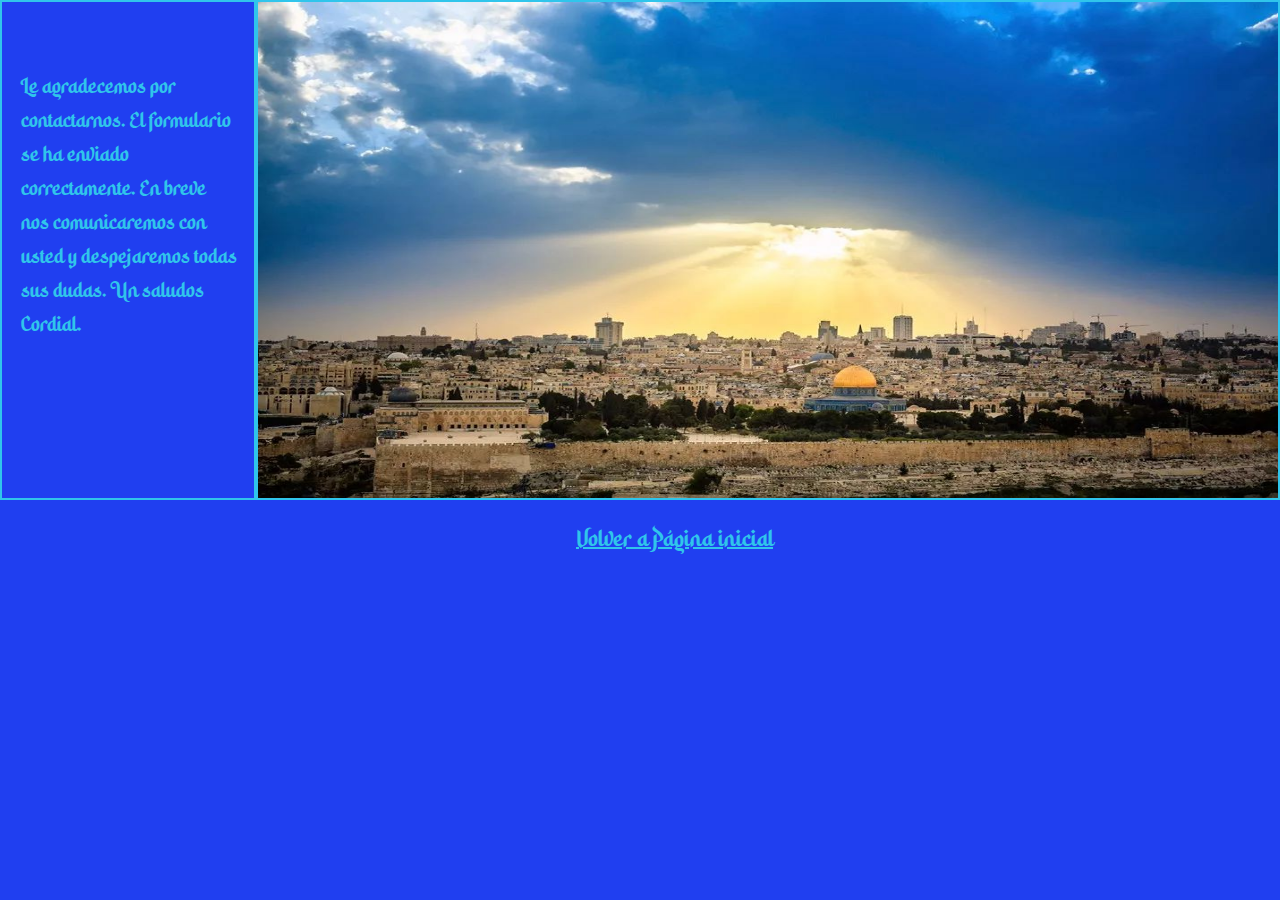
<file: P_Confirmacion.html>
<!DOCTYPE html>
<html lang="en">

<head>
    <meta charset="UTF-8">
    <meta name="viewport" content="width=device-width, initial-scale=1.0">
    <title>Confirmación</title>
    <link rel="stylesheet" href="estilo.css">
    <link rel="icon" href="imagenes/Israel bandera.png">
</head>

<body class="back_conf" >
    <div class="confirmacion">
        <div class="c_uno">
             <h2 class="conf_p">Le agradecemos por contactarnos. El formulario se ha enviado correctamente. En breve nos
                comunicaremos con usted
                y despejaremos todas sus dudas. Un saludos Cordial.</h2>
            
        </div>

        <div class="c_dos">
           
                <img class="i_conf" src="imagenes/confirmacion.jpeg" alt="">
        </div>


    </div>

    <a class="P_inicial" href="index.html">Volver a Página inicial</a>

</body>

</html>
</file>
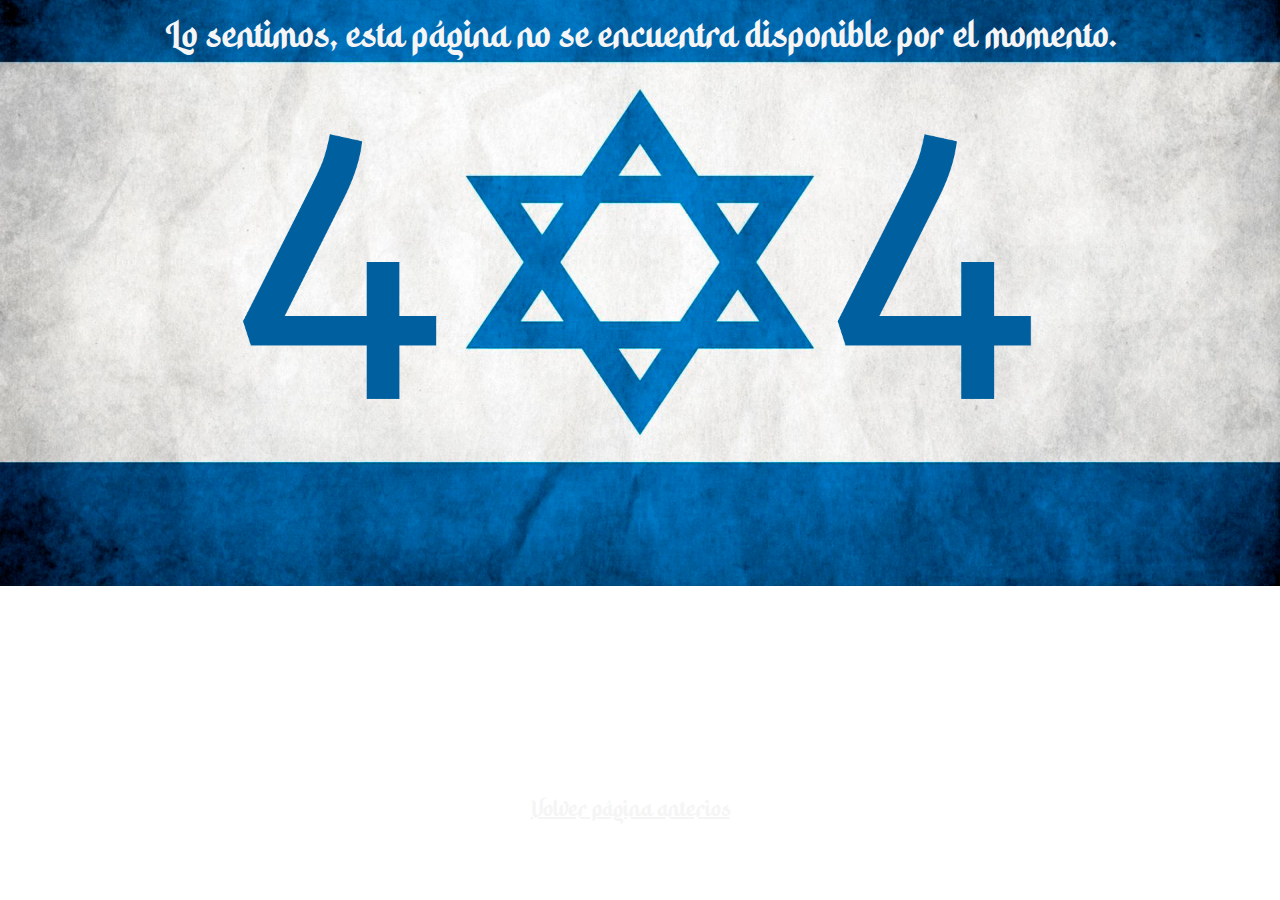
<file: P_Error.html>
<!DOCTYPE html>
<html lang="en">
<head class="cuerpo_error" >
    <meta charset="UTF-8">
    <meta name="viewport" content="width=device-width, initial-scale=1.0">
    <title>Israel_Error</title>
    <link rel="stylesheet" href="estilo.css">
    <link rel="icon" href="imagenes/Israel bandera.png">
</head>
<body class="p_error" >
    <h5 class="t_error">
        Lo sentimos, esta página no se encuentra disponible por el momento.
    </h5>
    
    <div class="imagen_error">

        <img class="i_error" src="imagenes/errorrrrr.png" alt="">
    </div>
    <a class="error_inicio" href="index.html">Volver página anterios</a>
</body>
</html>
</file>
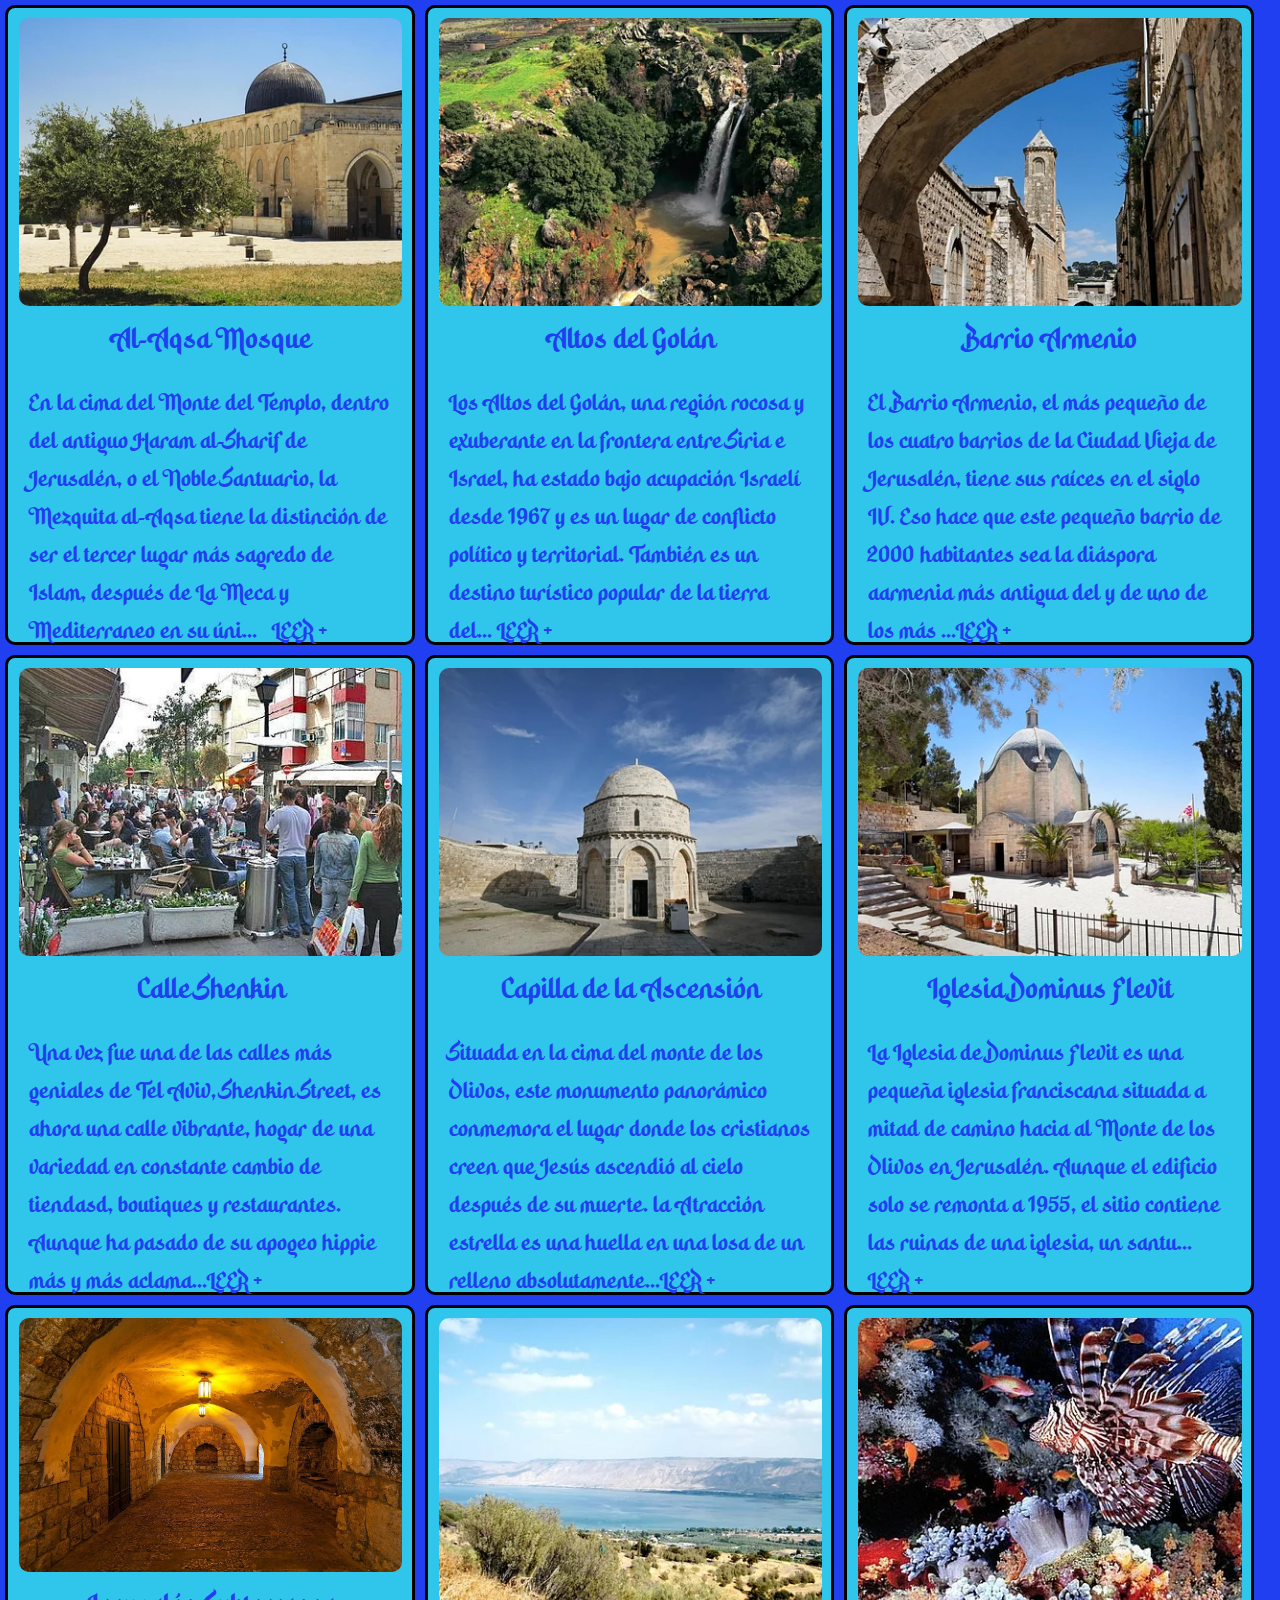
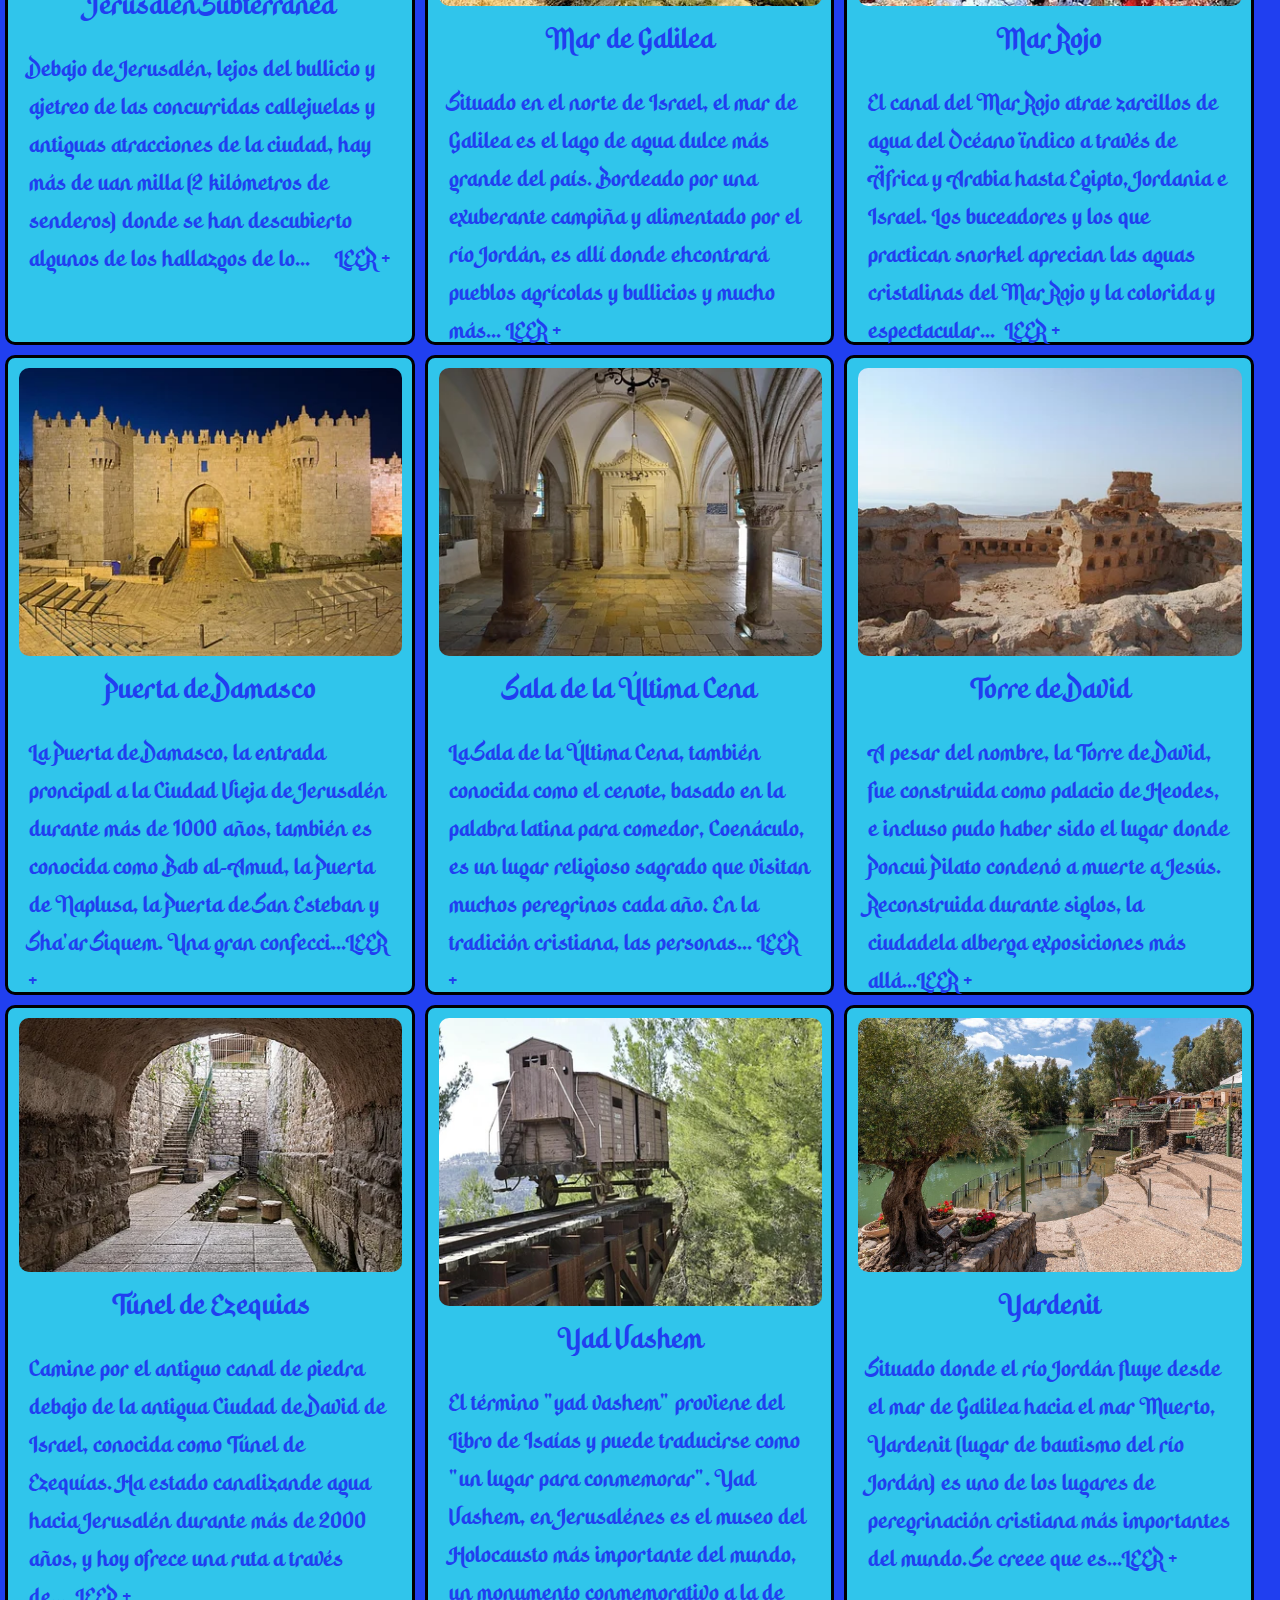
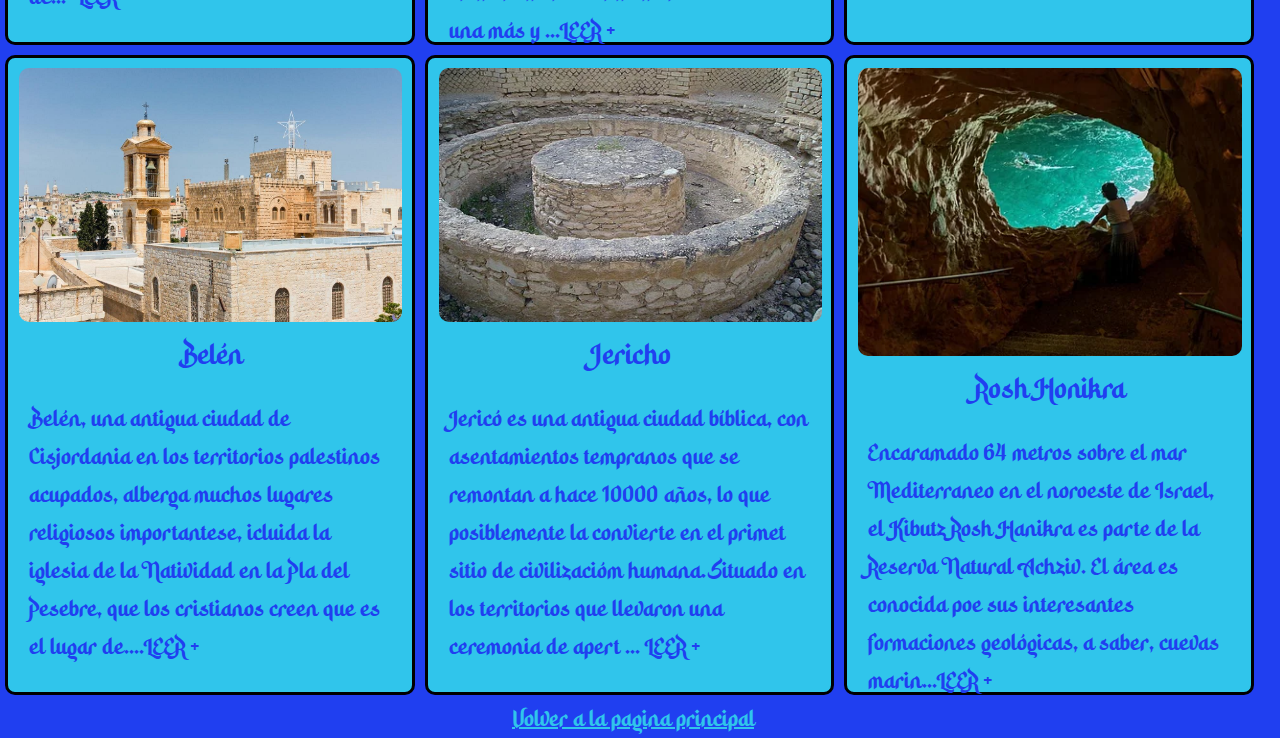
<file: segundoIndex.html>
<!DOCTYPE html>
<html lang="en">

<head>
    <meta charset="UTF-8">
    <meta name="viewport" content="width=device-width, initial-scale=1.0">
    <title>Israel+</title>
    <link rel="stylesheet" href="estilo.css">
    <link rel="icon" href="imagenes/Israel bandera.png">

</head>

<body>
    <article class="contenedor2">
        <div class="trece">
            <img class="i13" src="imagenes/Al-Aqsa Mosque.webp" alt="">
            <h3>Al-Aqsa Mosque</h3>
            <p class="p13">En la cima del Monte del Templo, dentro del antiguo Haram al-Sharif de Jerusalén, o el Noble
                Santuario,
                la Mezquita al-Aqsa tiene la distinción de ser el tercer lugar más sagredo de Islam, después de La Meca
                y Mediterraneo en su úni... &nbsp;&nbsp;LEER +</p>
        </div>
        <div class="catorce">
            <img class="i14" src="imagenes/Altos del Golán.webp" alt="">
            <h3>Altos del Golán</h3>
            <p class="p14">Los Altos del Golán, una región rocosa y exuberante en la frontera entre Siria e Israel, ha
                estado bajo
                acupación Israelí desde 1967 y es un lugar de conflicto político y territorial. También es un destino
                turístico popular de la tierra del...  LEER +</p>
        </div>
        <div class="quince">
            <img class="i15" src="imagenes/Barrio Armenio.webp" alt="">
            <h3>Barrio Armenio</h3>
            <p class="p15">El Barrio Armenio, el más pequeño de los cuatro barrios de la Ciudad Vieja de Jerusalén,
                tiene sus raíces
                en el siglo IV. Eso hace que este pequeño barrio de 2000 habitantes sea la diáspora aarmenia más antigua
                del y de uno de los más ...LEER +</p>
        </div>
        <div class="dieciseis">
            <img class="i16" src="imagenes/Calle Shenkin.webp" alt="">
            <h3>Calle Shenkin</h3>
            <p class="p16">Una vez fue una de las calles más geniales de Tel Aviv, Shenkin Street, es ahora una calle
                vibrante,
                hogar de una variedad en constante cambio de tiendasd, boutiques y restaurantes. Aunque ha pasado de su
                apogeo hippie más y más aclama...LEER +</p>
        </div>
        <div class="diecisiete">
            <img class="i17" src="imagenes/Capilla de la Ascensión.webp" alt="">
            <h3>Capilla de la Ascensión</h3>
            <p class="p17">Situada en la cima del monte de los Olivos, este monumento panorámico conmemora el lugar
                donde los
                cristianos creen que Jesús ascendió al cielo después de su muerte. la Atracción estrella es una huella
                en una losa de un relleno absolutamente...LEER +</p>
        </div>
        <div class="dieciocho">
            <img class="i18" src="imagenes/Iglesia Dominus Flevit.webp" alt="">
            <h3>Iglesia Dominus Flevit</h3>
            <p class="p18">La Iglesia de Dominus Flevit es una pequeña iglesia franciscana situada a mitad de camino
                hacia al Monte
                de los Olivos en Jerusalén. Aunque el edificio solo se remonta a 1955, el sitio contiene las ruinas de
                una iglesia, un santu...  LEER +</p>
        </div>
        <div class="diecinueve">
            <img class="i19" src="imagenes/Jerusalén subterranea.jpg" alt="">
            <h3>Jerusalén Subterranea</h3>
            <p class="p19">Debajo de Jerusalén, lejos del bullicio y ajetreo de las concurridas callejuelas y antiguas
                atracciones
                de la ciudad, hay más de uan milla (2 kilómetros de senderos) donde se han descubierto algunos de los
                hallazgos de lo...&nbsp;&nbsp;&nbsp;&nbsp;&nbsp;LEER +</p>
        </div>
        <div class="veinte">
            <img class="i20" src="imagenes/Mar de Galilea.webp" alt="">
            <h3>Mar de Galilea</h3>
            <p class="p20">Situado en el norte de Israel, el mar de Galilea es el lago de agua dulce más grande del
                país. Bordeado
                por una exuberante campiña y alimentado por el río Jordán, es allí donde ehcontrará pueblos agrícolas y
                bullicios y mucho más... LEER +</p>
        </div>
        <div class="veintiuno">
            <img class="i21" src="imagenes/Mar Rojo.webp" alt="">
            <h3>Mar Rojo</h3>
            <p class="p21">El canal del Mar Rojo atrae zarcillos de agua del Océano ïndico a través de Äfrica y Arabia
                hasta Egipto,
                Jordania e Israel. Los buceadores y los que practican snorkel aprecian las aguas cristalinas del Mar
                Rojo y la colorida y espectacular... &nbsp;LEER +</p>
        </div>
        <div class="veintidos">
            <img class="i22" src="imagenes/Puerta de Damasco.webp" alt="">
            <h3>Puerta de Damasco</h3>
            <p class="p22">La Puerta de Damasco, la entrada proncipal a la Ciudad Vieja de Jerusalén durante más de 1000
                años,
                también es conocida como Bab al-Amud, la Puerta de Naplusa, la Puerta de San Esteban y Sha'ar Siquem.
                Una gran confecci...LEER +</p>
        </div>
        <div class="veintitres">
            <img class="i23" src="imagenes/sala de la ultima cena.webp" alt="">
            <h3>Sala de la Última Cena</h3>
            <p class="p23">La Sala de la Última Cena, también conocida como el cenote, basado en la palabra latina para
                comedor,
                Coenáculo, es un lugar religioso sagrado que visitan muchos peregrinos cada año. En la tradición
                cristiana, las personas... LEER + </p>
        </div>
        <div class="veinticuatro">
            <img class="i24" src="imagenes/Torre de David.webp" alt="">
            <h3>Torre de David</h3>
            <p class="p24">A pesar del nombre, la Torre de David, fue construida como palacio de Heodes, e incluso pudo
                haber sido
                el lugar donde Poncui Pilato condenó a muerte a Jesús. Reconstruida durante siglos, la ciudadela alberga
                exposiciones más allá...LEER +</p>
        </div>
        <div class="veinticinco">
            <img class="i25" src="imagenes/Túnel de Ezequias.webp" alt="">
            <h3>Túnel de Ezequias</h3>
            <p class="p25">Camine por el antiguo canal de piedra debajo de la antigua Ciudad de David de Israel,
                conocida como Túnel
                de Ezequías. Ha estado canalizande agua hacia Jerusalén durante más de 2000 años, y hoy ofrece una ruta
                a través de...&nbsp;&nbsp;LEER +</p>
        </div>
        <div class="veintiseis">
            <img class="i26" src="imagenes/Yad Vashem.webp" alt="">
            <h3>Yad Vashem</h3>
            <p class="p26">El término "yad vashem" proviene del Libro de Isaías y puede traducirse como "un lugar para
                conmemorar".
                Yad Vashem, en Jerusalénes es el museo del Holocausto más importante del mundo, un monumento
                conmemorativo a la de una más y ...LEER + </p>
        </div>
        <div class="veintisiete">
            <img class="i27" src="imagenes/Yardenit.jpg" alt="">
            <h3>Yardenit</h3>
            <p class="p27">Situado donde el río Jordán fluye desde el mar de Galilea hacia el mar Muerto, Yardenit
                (lugar de
                bautismo del río Jordán) es uno de los lugares de peregrinación cristiana más importantes del mundo. Se
                creee que es...LEER +</p>
        </div>
        <div class="veintiocho" >
            <img class="i28" src="imagenes/Belén.jpg" alt="">
            <h3>Belén</h3>
            <p class="p28">Belén, una antigua ciudad de Cisjordania en los territorios palestinos acupados, alberga muchos lugares religiosos importantese, icluida la iglesia de la Natividad en la Pla del Pesebre, que los cristianos creen que es el lugar de....LEER +</p>
        </div>
        <div class="veintinueve" >
            <img class="i29" src="imagenes/Jericho.webp" alt="">
            <h3>Jericho</h3>
            <p class="p29">Jericó es una antigua ciudad bíblica, con asentamientos tempranos que se remontan a hace 10000 años, lo que posiblemente la convierte en el primet sitio de civilizacióm humana. Situado en los territorios que llevaron una ceremonia de apert ... LEER +</p>
        </div>
        <div class="treinta" >
            <img class="i30" src="imagenes/Rosh Hanikra.webp" alt="">
            <h3>Rosh Honikra</h3>
            <p class="p30">Encaramado 64 metros sobre el mar Mediterraneo en el noroeste de Israel, el Kibutz Rosh Hanikra es parte de la Reserva Natural Achziv. El área es conocida poe sus interesantes formaciones geológicas, a saber, cuevas marin...LEER +</p>
        </div>

        <a class="irPP" href="index.html">Volver a la pagina principal</a>

    </article>

</body>

</html>
</file>
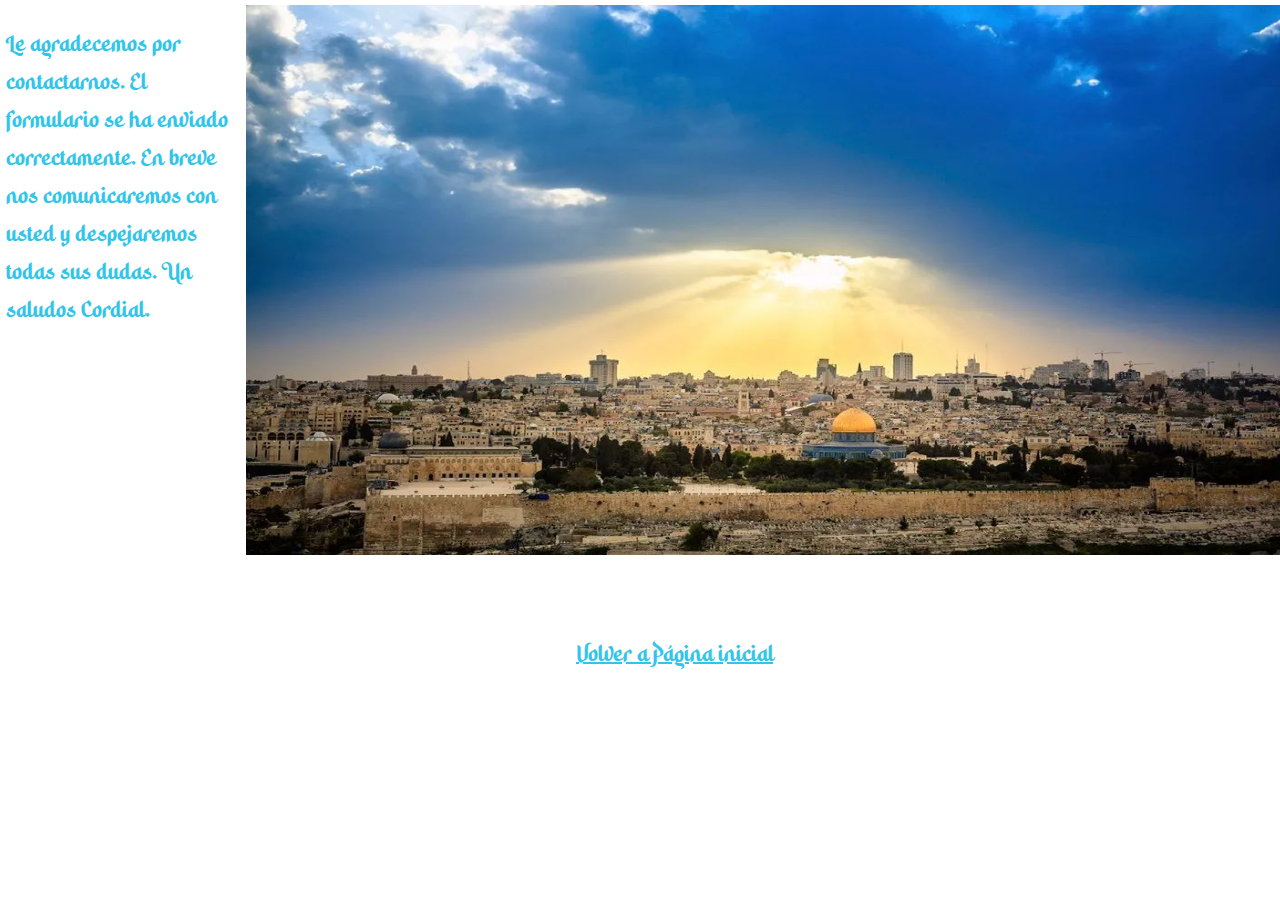
<file: Rehaciendo Turísmos Israel/P_Confirmacion.html>
<!DOCTYPE html>
<html lang="en">

<head>
    <meta charset="UTF-8">
    <meta name="viewport" content="width=device-width, initial-scale=1.0">
    <title>Confirmación</title>
    <link rel="stylesheet" href="estilo.css">
    <link rel="icon" href="imagenes/Israel bandera.png">
</head>

<body>
    <div class="confirmacion">
    <img class="i_conf" src="imagenes/confirmacion.jpeg" alt="">
    <h2 class="conf_p">Le agradecemos por contactarnos. El formulario se ha enviado correctamente. En breve nos
        comunicaremos con usted
        y despejaremos todas sus dudas. Un saludos Cordial.</h2>

     </div>
     <a class="P_inicial" href="index.html">Volver a Página inicial</a>
</body>

</html>
</file>
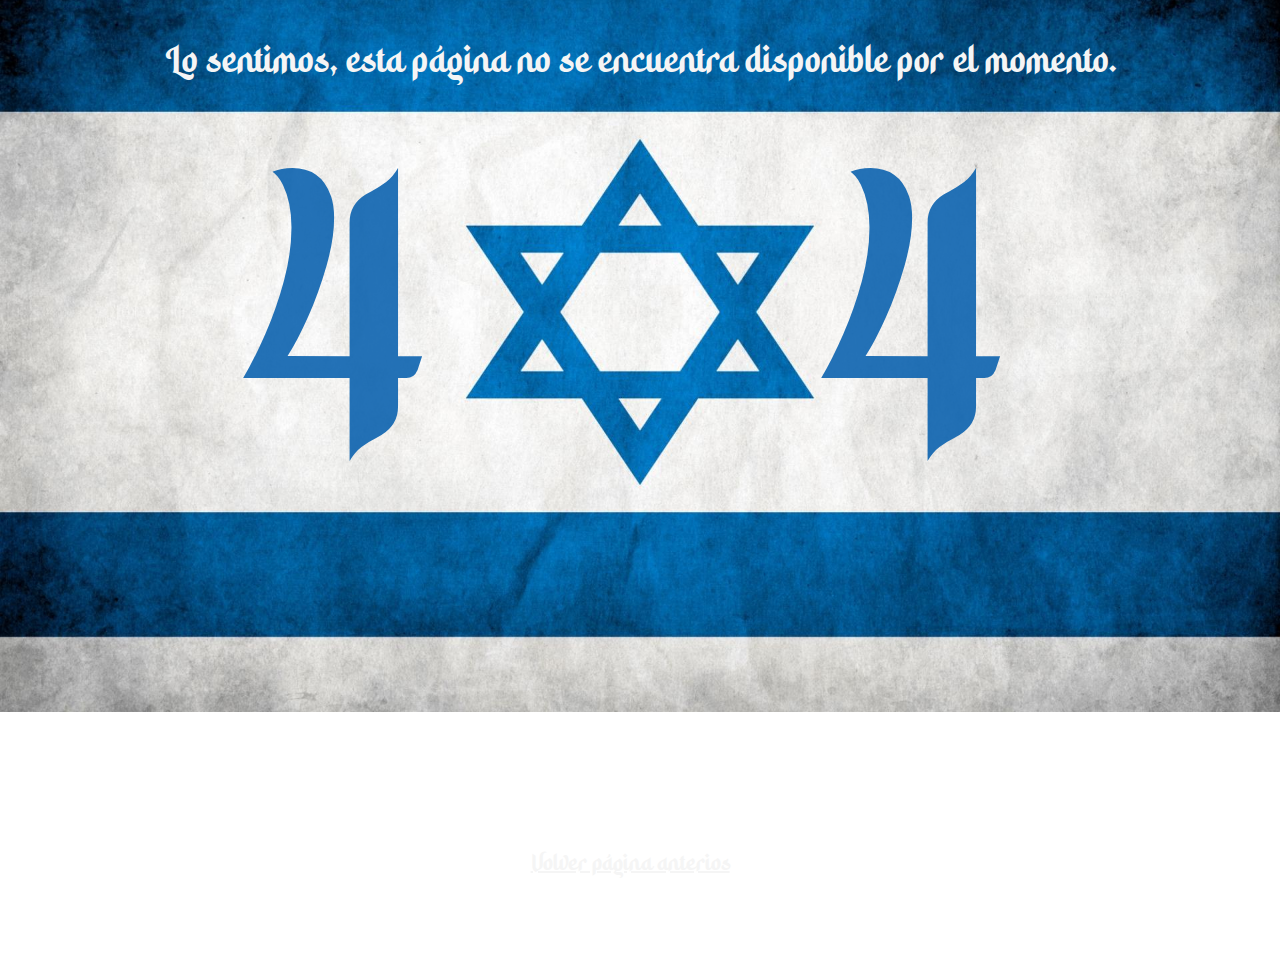
<file: Rehaciendo Turísmos Israel/P_Error.html>
<!DOCTYPE html>
<html lang="en">
<head class="cuerpo_error" >
    <meta charset="UTF-8">
    <meta name="viewport" content="width=device-width, initial-scale=1.0">
    <title>Israel_Error</title>
    <link rel="stylesheet" href="estilo.css">
    <link rel="icon" href="imagenes/Israel bandera.png">
</head>
<body class="p_error" >
    <h5 class="t_error">
        Lo sentimos, esta página no se encuentra disponible por el momento.
    </h5>
    <div class="e_404">
        
        4 &nbsp; &nbsp; 4
    </div>
    <div class="imagen_error">

        <img class="i_error" src="imagenes/erroooo.jpeg" alt="">
    </div>
    <a class="error_inicio" href="index.html">Volver página anterios</a>
</body>
</html>
</file>
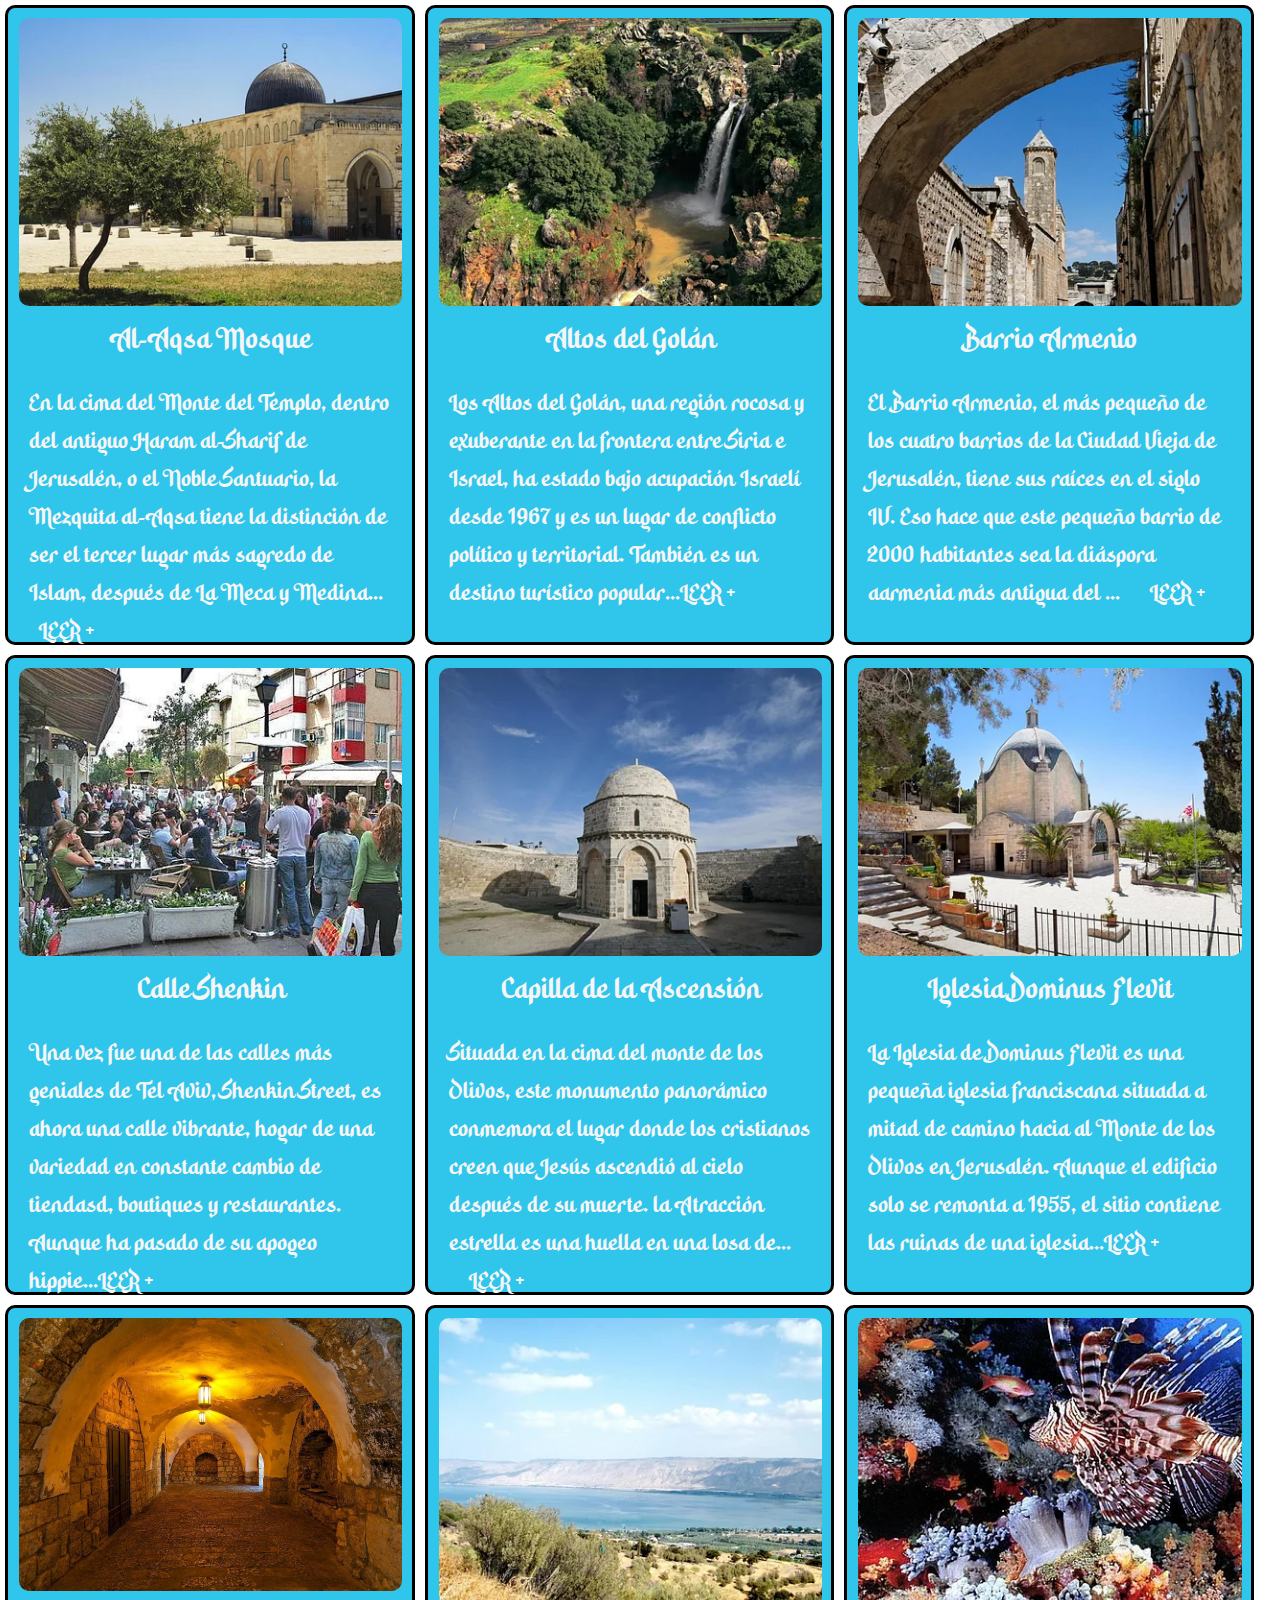
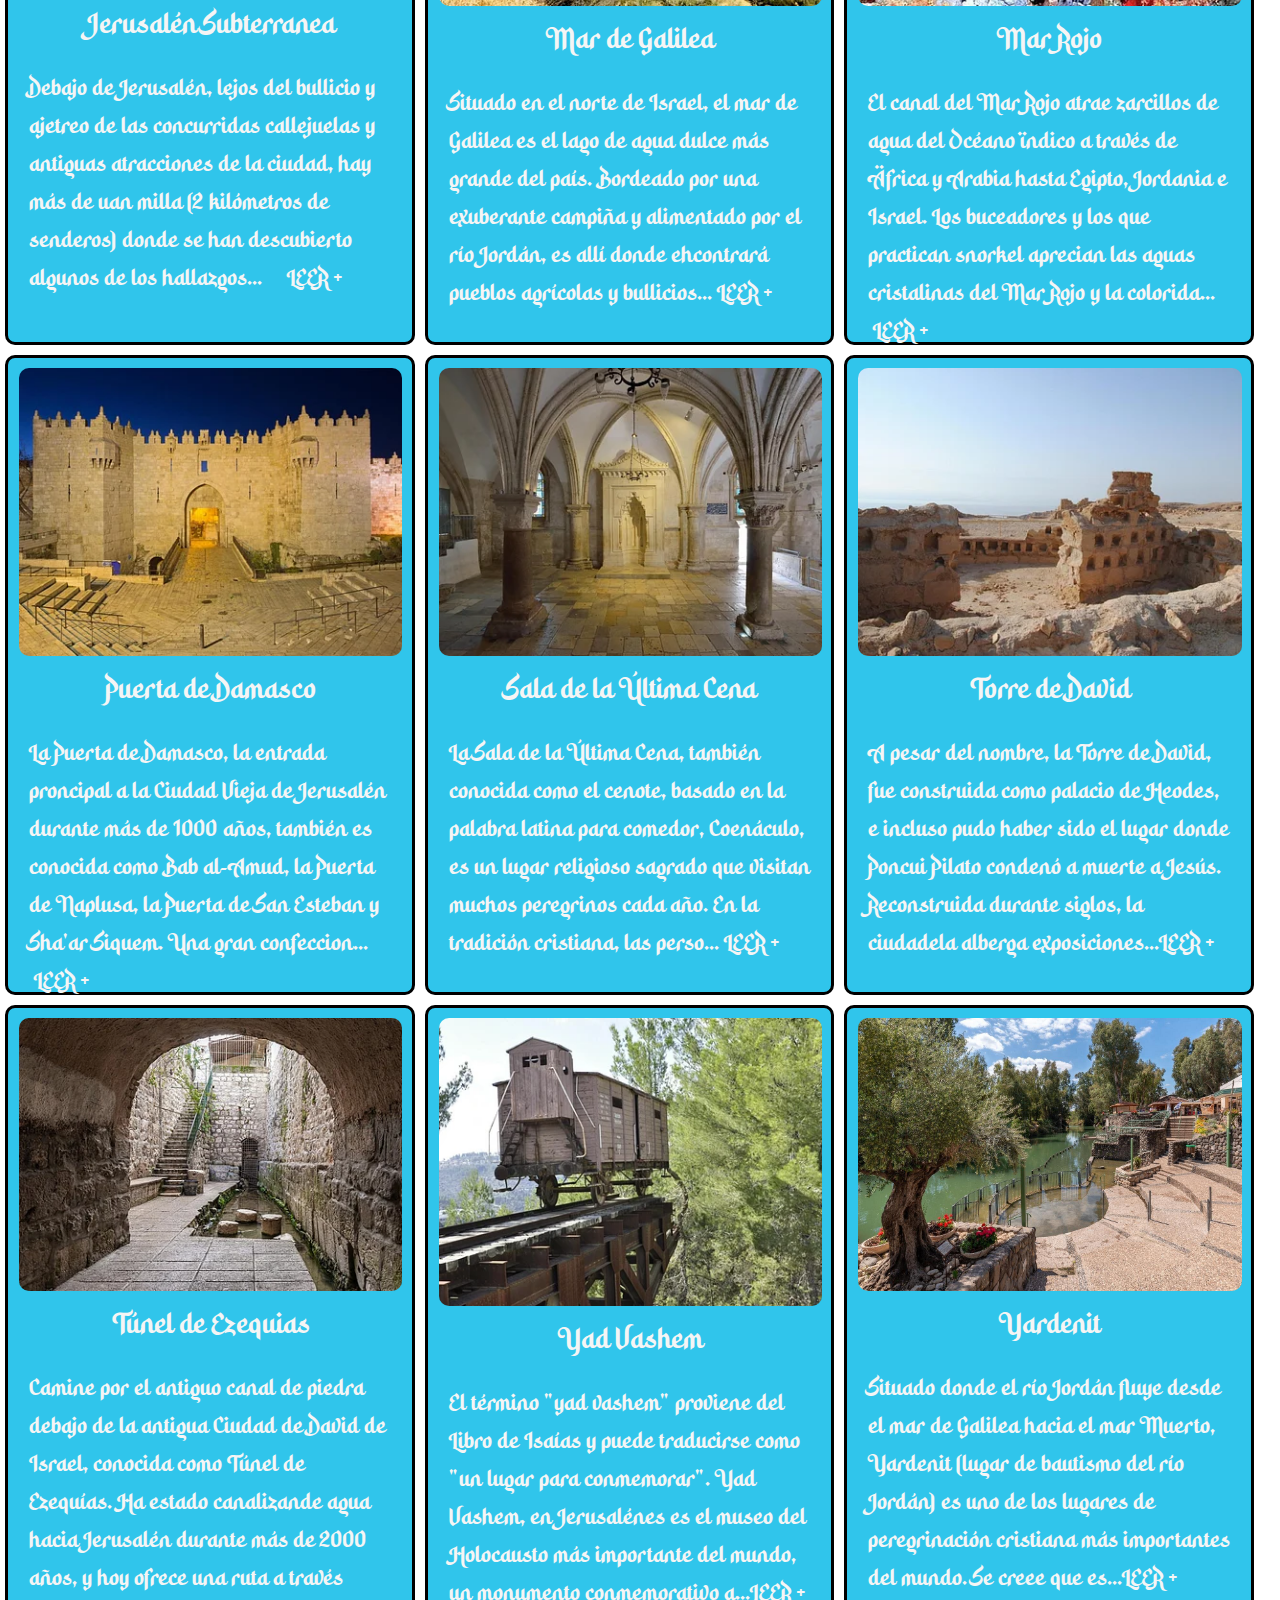
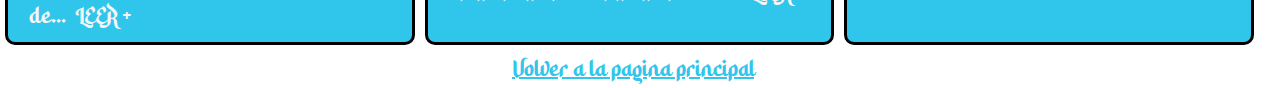
<file: Rehaciendo Turísmos Israel/segundoIndex.html>
<!DOCTYPE html>
<html lang="en">

<head>
    <meta charset="UTF-8">
    <meta name="viewport" content="width=device-width, initial-scale=1.0">
    <title>Israel+</title>
    <link rel="stylesheet" href="estilo.css">
    <link rel="icon" href="imagenes/Israel bandera.png">

</head>

<body>
    <article class="contenedor2">
        <div class="trece">
            <img class="i13" src="imagenes/Al-Aqsa Mosque.webp" alt="">
            <h3>Al-Aqsa Mosque</h3>
            <p class="p13">En la cima del Monte del Templo, dentro del antiguo Haram al-Sharif de Jerusalén, o el Noble
                Santuario,
                la Mezquita al-Aqsa tiene la distinción de ser el tercer lugar más sagredo de Islam, después de La Meca
                y Medina... &nbsp;&nbsp;LEER +</p>
        </div>
        <div class="catorce">
            <img class="i14" src="imagenes/Altos del Golán.webp" alt="">
            <h3>Altos del Golán</h3>
            <p class="p14">Los Altos del Golán, una región rocosa y exuberante en la frontera entre Siria e Israel, ha
                estado bajo
                acupación Israelí desde 1967 y es un lugar de conflicto político y territorial. También es un destino
                turístico popular...LEER +</p>
        </div>
        <div class="quince">
            <img class="i15" src="imagenes/Barrio Armenio.webp" alt="">
            <h3>Barrio Armenio</h3>
            <p class="p15">El Barrio Armenio, el más pequeño de los cuatro barrios de la Ciudad Vieja de Jerusalén,
                tiene sus raíces
                en el siglo IV. Eso hace que este pequeño barrio de 2000 habitantes sea la diáspora aarmenia más antigua
                del ...&nbsp;&nbsp;&nbsp;&nbsp;&nbsp;&nbsp;LEER +</p>
        </div>
        <div class="dieciseis">
            <img class="i16" src="imagenes/Calle Shenkin.webp" alt="">
            <h3>Calle Shenkin</h3>
            <p class="p16">Una vez fue una de las calles más geniales de Tel Aviv, Shenkin Street, es ahora una calle
                vibrante,
                hogar de una variedad en constante cambio de tiendasd, boutiques y restaurantes. Aunque ha pasado de su
                apogeo hippie...LEER +</p>
        </div>
        <div class="diecisiete">
            <img class="i17" src="imagenes/Capilla de la Ascensión.webp" alt="">
            <h3>Capilla de la Ascensión</h3>
            <p class="p17">Situada en la cima del monte de los Olivos, este monumento panorámico conmemora el lugar
                donde los
                cristianos creen que Jesús ascendió al cielo después de su muerte. la Atracción estrella es una huella
                en una losa de... &nbsp;&nbsp;&nbsp;&nbsp;LEER +</p>
        </div>
        <div class="dieciocho">
            <img class="i18" src="imagenes/Iglesia Dominus Flevit.webp" alt="">
            <h3>Iglesia Dominus Flevit</h3>
            <p class="p18">La Iglesia de Dominus Flevit es una pequeña iglesia franciscana situada a mitad de camino
                hacia al Monte
                de los Olivos en Jerusalén. Aunque el edificio solo se remonta a 1955, el sitio contiene las ruinas de
                una iglesia...LEER +</p>
        </div>
        <div class="diecinueve">
            <img class="i19" src="imagenes/Jerusalén subterranea.jpg" alt="">
            <h3>Jerusalén Subterranea</h3>
            <p class="p19">Debajo de Jerusalén, lejos del bullicio y ajetreo de las concurridas callejuelas y antiguas
                atracciones
                de la ciudad, hay más de uan milla (2 kilómetros de senderos) donde se han descubierto algunos de los
                hallazgos...&nbsp;&nbsp;&nbsp;&nbsp;&nbsp;LEER +</p>
        </div>
        <div class="veinte">
            <img class="i20" src="imagenes/Mar de Galilea.webp" alt="">
            <h3>Mar de Galilea</h3>
            <p class="p20">Situado en el norte de Israel, el mar de Galilea es el lago de agua dulce más grande del
                país. Bordeado
                por una exuberante campiña y alimentado por el río Jordán, es allí donde ehcontrará pueblos agrícolas y
                bullicios... LEER +</p>
        </div>
        <div class="veintiuno">
            <img class="i21" src="imagenes/Mar Rojo.webp" alt="">
            <h3>Mar Rojo</h3>
            <p class="p21">El canal del Mar Rojo atrae zarcillos de agua del Océano ïndico a través de Äfrica y Arabia
                hasta Egipto,
                Jordania e Israel. Los buceadores y los que practican snorkel aprecian las aguas cristalinas del Mar
                Rojo y la colorida... &nbsp;LEER +</p>
        </div>
        <div class="veintidos">
            <img class="i22" src="imagenes/Puerta de Damasco.webp" alt="">
            <h3>Puerta de Damasco</h3>
            <p class="p22">La Puerta de Damasco, la entrada proncipal a la Ciudad Vieja de Jerusalén durante más de 1000
                años,
                también es conocida como Bab al-Amud, la Puerta de Naplusa, la Puerta de San Esteban y Sha'ar Siquem.
                Una gran confeccion... &nbsp;LEER +</p>
        </div>
        <div class="veintitres">
            <img class="i23" src="imagenes/sala de la ultima cena.webp" alt="">
            <h3>Sala de la Última Cena</h3>
            <p class="p23">La Sala de la Última Cena, también conocida como el cenote, basado en la palabra latina para
                comedor,
                Coenáculo, es un lugar religioso sagrado que visitan muchos peregrinos cada año. En la tradición
                cristiana, las perso... LEER + </p>
        </div>
        <div class="veinticuatro">
            <img class="i24" src="imagenes/Torre de David.webp" alt="">
            <h3>Torre de David</h3>
            <p class="p24">A pesar del nombre, la Torre de David, fue construida como palacio de Heodes, e incluso pudo
                haber sido
                el lugar donde Poncui Pilato condenó a muerte a Jesús. Reconstruida durante siglos, la ciudadela alberga
                exposiciones...LEER +</p>
        </div>
        <div class="veinticinco">
            <img class="i25" src="imagenes/Túnel de Ezequias.webp" alt="">
            <h3>Túnel de Ezequias</h3>
            <p class="p25">Camine por el antiguo canal de piedra debajo de la antigua Ciudad de David de Israel,
                conocida como Túnel
                de Ezequías. Ha estado canalizande agua hacia Jerusalén durante más de 2000 años, y hoy ofrece una ruta
                a través de...&nbsp;&nbsp;LEER +</p>
        </div>
        <div class="veintiseis">
            <img class="i26" src="imagenes/Yad Vashem.webp" alt="">
            <h3>Yad Vashem</h3>
            <p class="p26">El término "yad vashem" proviene del Libro de Isaías y puede traducirse como "un lugar para
                conmemorar".
                Yad Vashem, en Jerusalénes es el museo del Holocausto más importante del mundo, un monumento
                conmemorativo a...LEER + </p>
        </div>
        <div class="veintisiete">
            <img class="i27" src="imagenes/Yardenit.jpg" alt="">
            <h3>Yardenit</h3>
            <p class="p27">Situado donde el río Jordán fluye desde el mar de Galilea hacia el mar Muerto, Yardenit
                (lugar de
                bautismo del río Jordán) es uno de los lugares de peregrinación cristiana más importantes del mundo. Se
                creee que es...LEER +</p>
        </div>

        <a class="irPP" href="index.html">Volver a la pagina principal</a>

    </article>

</body>

</html>
</file>
<file: estilo.css>
@font-face {
    font-family: letras_arabes;
    src: url("hidayatullah\ DEMO.ttf");

}

:root {

    --celeste: rgb(48, 197, 235);
    --azul: rgb(32, 63, 240);
    --blanco: rgb(245, 245, 245);
    --negro: black;
    --colorNav: rgb(231, 65, 65);
    --azul404: rgba(4, 93, 172, 0.87);
    --tamaño_titulo: 50px;
    --tamaño_titulo_resp: 30px;
    --subTitulos: 30px;
    --subtitulo_recorrido: 20px;
    --subtitulos_caja: 25px;
    --subtitulosMe1200: 23px;
    --subtitulosME900: 19px;
    --parrafos: 20px;
    --parrofosMe1200: 18px;
    --parrafosMe900: 16px;
    --navegacion: 20px;


}



* {
    box-sizing: border-box;
    margin: 0px;
    padding: 0px;

}


.imagenPrincipal {

    width: 100%;
    height: auto;
}

audio {
    position: sticky;
    top: 0px;
    z-index: 1;

}

html {
    font-family: letras_arabes;
   overflow-x: hidden;

}

.contenedor, .contenedor2 {


    background-color: var(--azul);
    
   




}

h1 {
    color: var(--celeste);
    font-size: var(--tamaño_titulo);
    text-align: center;
    margin: 50px 0px 10px 0px;
    box-shadow: 5px 5px 10px;
    position: relative;
    bottom: 30px;


}

p {
    font-size: var(--parrafos);
    color: var(--celeste);
    padding: 20px;
}

h2 {

    font-size: var(--subTitulos);
    color: var(--celeste);
    margin-top: 50px;

}

.uno,
.dos,
.tres,
.cuatro,
.cinco,
.seis,
.siete,
.ocho,
.nueve,
.diez,
.once,
.doce,
.trece,
.catorce,
.quince,
.dieciseis,
.diecisiete,
.dieciocho,
.diecinueve,
.veinte,
.veintiuno,
.veintidos,
.veintitres,
.veinticuatro,
.veinticinco,
.veintiseis,
.veintisiete,
.veintiocho,
.veintinueve,
.treinta {
    width: 32%;
    height: 640px;
    margin: 5px;
    border-style: solid;
    border-color: var(--negro);
    border-radius: 10px;
    background-color: var(--celeste);
    float: left;

    @media(width < 763.64px) {
        width: 48%;

    }

    @media(width < 513px) {
        width: 100%;

    }

}

.subt {
    margin-bottom: 20px;
    margin-left: 8px;

}

.subt2 {
    text-align: center;
    margin: 0px;
    padding: 0px;
    box-shadow: 5px 5px 10px;
    position: relative;
    top: 100px;

}

.i1,
.i2,
.i3,
.i4,
.i5,
.i6,
.i7,
.i8,
.i9,
.i10,
.i11,
.i12,
.i13,
.i14,
.i15,
.i16,
.i17,
.i18,
.i19,
.i20,
.i21,
.i22,
.i23,
.i24,
.i25,
.i26,
.i27,
.i28,
.i29,
.i30 {

    position: relative;
    left: 11px;
    top: 10px;
    border-radius: 10px;
    width: 95%;
}

.i19,
.i25,
.i28,
.i27,
.i29 {

    height: 47%;
    width: 95%;
}

.p1,
.p2,
.p3,
.p4,
.p5,
.p6,
.p7,
.p8,
.p9,
.p10,
.p11,
.p12,
.p13,
.p14,
.p15,
.p16,
.p17,
.p18,
.p19,
.p20,
.p21,
.p22,
.p23,
.p24,
.p25,
.p26,
.p27,
.p28,
.p29,
.p30 {

    color: var(--azul);
}

iframe {
    width: 100%;
    height: 655px;
    position: relative;
    top: 150px;

}

.mapa {
    width: 50%;
    position: relative;
    top: 200px;
    left: 25%;

}

.nav {

    position: relative;
    top: 300px;
    width: 100%;

}

footer {

    width: 100%;
    height: 500px;
    background-color: var(--negro);
    position: relative;
    top: 270px;
}

.lista {
    position: relative;
    left: 2%;
    top: 20%;
    color: var(--celeste);
}

a {
    font-size: var(--navegacion);
}

.navFooter {
    position: relative;
    color: var(--celeste);
    left: 45%;
    bottom: 120px;
}

h3 {
    font-size: var(--subtitulos_caja);
    text-align: center;
    margin-top: 10px;
    color: var(--azul);
}

h4 {
    color: var(--celeste);
    text-align: center;
}


.masAtracciones {
    position: relative;
    left: 39%;
    color: var(--celeste);
}

.irPP {
    color: var(--celeste);
    position: relative;
    left: 40%;
}



.masAtracciones:hover {
    color: var(--colorNav);
}

.navFooter:hover {
    color: var(--colorNav);
}

.irPP:hover {
    color: var(--colorNav);
}

.lista,
a {
    color: var(--celeste);
}

.lista {
    position: relative;
    top: 170px;
}

.listas,
a:hover {
    color: var(--colorNav);
}

.t1,
.t2,
.t3,
.t4,
.t4 {
    width: 45%;
    position: relative;
    left: 5%;
    text-align: center;

}

.t5 {
    width: 91%;
    position: relative;
    left: 5%;
    text-align: center;

}

.t6 {
    width: 91%;
    position: relative;
    left: 5%;
    top: 6px;
    text-align: center;
}

.be,
.bb {
    position: relative;
    top: 10px;
    left: 35%;
    width: 15%;
    font-size: 90%
}


.formulario {
    width: 25%;
    height: 60%;
    background-color: var(--celeste);
    position: relative;
    left: 72%;
    bottom: 12%;

}

.t_formulario {

    color: var(--blanco);
    text-align: center;
    position: relative;

}

input::placeholder {
    color: var(--celeste);
}

textarea::placeholder {
    color: var(--celeste);
    font-size: 15px;
}

button {
    color: var(--celeste);

}

.p_error {
    margin: 0px;
    padding: 0px;

}



.t_error {
    color: var(--blanco);
    text-align: center;
    font-size: 2rem;
    position: relative;
    top: 5px;
}

.error_inicio {
    position: absolute;
    bottom: 8%;
    right: 43%;
    color: var(--blanco);

}

.imagen_error {
    z-index: -1;
    width: 100%;
    position: relative;
    bottom: 500px;
    height: 400px;
}

.i_error {
    position: relative;
    top: 375px;
    width: 100%;

}

.what {
    width: 30px;
    height: 30px;
    position: absolute;
    bottom: 10px;
    left: 2px;

}

.inst {
    width: 30px;
    height: 30px;
    position: absolute;
    bottom: 20px;
    left: 38px;
}

.faceb {
    width: 30px;
    height: 30px;
    position: absolute;
    bottom: 20px;
    left: 72px;
}

.mail {
    width: 45px;
    height: 45px;
    position: absolute;
    bottom: 6px;
    left: 52px;
}

.donacion {
    width: 90px;
    height: 90px;
    position: absolute;
    bottom: 20px;
    left: 45%;

}

.confirmacion {
    background-color: var(--azul);
    padding: 0px;
    margin: 0px;
    display: grid;
    grid-template-columns: 20% 80%;
    grid-template-rows: 500px;
}
.back_conf{
    background-color: var(--azul);
}

.c_uno,
.c_dos {
    border: 2px solid var(--celeste);
}

.i_conf {
    width: 100%;
    height: 100%;
}

.conf_p {
    font-size: 20px;
    padding: 20px;
}

.P_inicial {

    position: relative;
    top: 20px;
    left: 45%;

}

@media(width < 1300px) {

    .conf_p {
        font-size: 18px;
        padding: 18px;
    }

}

@media(width < 1058px) {

    .conf_p {
        font-size: 15px;
        padding: 15px;
    }

}

@media(width < 746px) {

    .conf_p {
        font-size: 12px;
        padding: 12px;
    }

}

@media(width < 530px) {


    .confirmacion {

        display: grid;
        grid-template-columns: 30% 70%;
        grid-template-rows: 500px;


    }

}


@media(width < 1200px) {

    p {
        font-size: var(--parrofosMe1200)
    }


}
@media(width < 900px){
    p {
    font-size: var(--parrafosMe900);
    color: var(--celeste);
    padding: 20px;
}
}


@media(width < 1200px) {
    h3 {
        font-size: var(--subtitulosMe1200);
    }
}
@media(width < 900px) {
    h3 {
        font-size: var(--subtitulosME900);
    }
}

@media(width < 765px) {
    footer {
        position: relative;
        top: 250px;
    }
}

@media(width < 763.64px) {

    .mapa {
        left: 0%;
        width: 100%;

    }
}

@media(width < 552px) {
    h1 {
        font-size: var(--tamaño_titulo_resp);
    }

}

@media(width < 559px) {
    h2 {
        font-size: var(--subtitulo_recorrido);
    }

}

@media(width < 763.64px) {

    footer {
        height: 800px;
    }

}

@media(width < 763.64px) {
    .lista {
        position: relative;
        top: 630px;
        left: 8%;
    }
}

@media(width < 763.64px) {

    .formulario {
        width: 90%;
        height: 40%;
        position: relative;
        left: 5%;
        bottom: 12%;

    }
}

@media(width < 763.64px) {
    .donacion {
        width: 90px;
        height: 90px;
        position: absolute;
        bottom: 70px;
        left: 72%;

    }
}

@media(width < 763.64px) {
    .what {
        width: 30px;
        height: 30px;
        position: absolute;
        bottom: 10px;
        left: 55%;

    }

    .inst {
        width: 30px;
        height: 30px;
        position: absolute;
        bottom: 20px;
        left: 67.5%;
    }

    .faceb {
        width: 30px;
        height: 30px;
        position: absolute;
        bottom: 20px;
        left: 76%;
    }

    .mail {
        width: 45px;
        height: 45px;
        position: absolute;
        bottom: 6px;
        left: 75.5%;
    }


}

@media(width < 1331px) {

    .i19,
    .i25,
    .i28,
    .i27,
    .i29 {

        height: 40%;
        width: 95%;
    }

}

@media(width < 763.64px) {
    .masAtracciones {
        position: relative;
        left: 30%;
        color: var(--celeste);
    }
}

@media(width < 380px) {
    .masAtracciones {
        position: relative;
        left: 17%;
        color: var(--celeste);
    }
}

@media(width < 430px) {
    .irPP {
        color: var(--celeste);
        position: relative;
        left: 20%;
    }

}
</file>
<file: Rehaciendo Turísmos Israel/estilo.css>
@font-face {
    font-family: letras_arabes;
    src: url("hidayatullah\ DEMO.ttf");

}

:root {

    --celeste: rgb(48, 197, 235);
    --blanco: rgb(245, 245, 245);
    --negro: black;
    --colorNav: rgb(231, 65, 65);
    --azul404: rgba(4, 93, 172, 0.87);
    --tamaño_titulo: 50px;
    --subTitulos: 30px;
    --subtitulos_caja: 25px;
    --subtitulosMe1200: 23px;
    --parrafos: 20px;
    --parrofosMe1200: 18px;
    --navegacion: 20px;


}



* {
    box-sizing: border-box;
    margin: 0px;
    padding: 0px;

}

.imagenPrincipal {

    width: 100%;
    height: auto;
    background-repeat: no-repeat;
    background-attachment: fixed;



}

audio {


    position: sticky;
    top: 0px;
    z-index: 1;

}

html {
    font-family: letras_arabes;
    overflow-x: hidden;

}

.contenedor {

    height: 3950px;
    background-color: var(--blanco);

}

h1 {
    color: var(--celeste);
    font-size: var(--tamaño_titulo);
    text-align: center;
    margin: 50px 0px 10px 0px;
    box-shadow: 5px 5px 10px;
    position: relative;
    bottom: 30px;
}

p {
    font-size: var(--parrafos);
    color: var(--celeste);
    padding: 20px;
}

h2 {

    font-size: var(--subTitulos);
    color: var(--celeste);
    margin-top: 50px;

}

.uno,
.dos,
.tres,
.cuatro,
.cinco,
.seis,
.siete,
.ocho,
.nueve,
.diez,
.once,
.doce,
.trece,
.catorce,
.quince,
.dieciseis,
.diecisiete,
.dieciocho,
.diecinueve,
.veinte,
.veintiuno,
.veintidos,
.veintitres,
.veinticuatro,
.veinticinco,
.veintiseis,
.veintisiete {
    width: 32%;
    height: 640px;
    margin: 5px;
    border-style: solid;
    border-color: var(--negro);
    border-radius: 10px;
    background-color: var(--celeste);
    float: left;

}

.subt {
    margin-bottom: 20px;
    margin-left: 8px;

}

.subt2 {
    text-align: center;
    margin: 0px;
    padding: 0px;
    box-shadow: 5px 5px 10px;
    position: relative;
    top: 100px;
   
}

.i1,
.i2,
.i3,
.i4,
.i5,
.i6,
.i7,
.i8,
.i9,
.i10,
.i11,
.i12,
.i13,
.i14,
.i15,
.i16,
.i17,
.i18,
.i19,
.i20,
.i21,
.i22,
.i23,
.i24,
.i25,
.i26,
.i27 {

    position: relative;
    left: 11px;
    top: 10px;
    border-radius: 10px;
    width: 95%;
}

.i19,
.i25,
.i27 {
    
    height: 43%;
    width: 95%;
}

.p1,
.p2,
.p3,
.p4,
.p5,
.p6,
.p7,
.p8,
.p9,
.p10,
.p11,
.p12,
.p13,
.p14,
.p15,
.p16,
.p17,
.p18,
.p19,
.p20,
.p21,
.p22,
.p23,
.p24,
.p25,
.p26,
.p27 {

    color: var(--blanco);
}

iframe {
    width: 100%;
    height: 655px;
    position: relative;
    top: 150px;

}

.mapa {
    width: 50%;
    position: relative;
    top: 170px;
    left: 25%;

}

.nav {

    position: relative;
    top: 300px;
    width: 100%;

}

footer {

    width: 100%;
    height: 500px;
    background-color: var(--negro);
    position: relative;
    top: 270px;
}

.lista {
    position: relative;
    left: 2%;
    top: 20%;
    color: var(--celeste);
}

a {
    font-size: var(--navegacion);
}

.navFooter {
    position: relative;
    color: var(--celeste);
    left: 45%;
    bottom: 120px;
}

h3 {
    font-size: var(--subtitulos_caja);
    text-align: center;
    margin-top: 10px;
    color: var(--blanco);
}

h4 {
    color: var(--celeste);
    text-align: center;
}

.masAtracciones {
    position: relative;
    left: 40%;
    color: var(--celeste);
}

.irPP {
    color: var(--celeste);
    position: relative;
    left: 40%;
}



.masAtracciones:hover {
    color: var(--colorNav);
}

.navFooter:hover {
    color: var(--colorNav);
}

.irPP:hover {
    color: var(--colorNav);
}

.lista,
a {
    color: var(--celeste);
}

.lista {
    position: relative;
    top: 170px;
}

.listas,
a:hover {
    color: var(--colorNav);
}

.t1,
.t2,
.t3,
.t4,
.t4 {
    width: 45%;
    position: relative;
    left: 5%;
    text-align: center;

}

.t5 {
    width: 91%;
    position: relative;
    left: 5%;
    text-align: center;

}

.t6 {
    width: 91%;
    position: relative;
    left: 5%;
    top: 6px;
    text-align: center;
}

.be,
.bb {
    position: relative;
    top: 10px;
    left: 35%;
    width: 15%;
    font-size: 90%
}


.formulario {
    width: 25%;
    height: 60%;
    background-color: var(--celeste);
    position: relative;
    left: 72%;
    bottom: 12%;

}

.t_formulario {

    color: var(--blanco);
    text-align: center;
    position: relative;

}

input::placeholder {
    color: var(--celeste);
}

textarea::placeholder {
    color: var(--celeste);
    font-size: 15px;
}

button {
    color: var(--celeste);

}

.p_error {
    margin: 0px;
    padding: 0px;



}

.e_404 {
    color: var(--azul404);
    font-size: 20rem;
    position: relative;
    left: 19%;
    bottom: 40px;
    height: 500px;
}

.t_error {
    color: var(--blanco);
    text-align: center;
    font-size: 2rem;
    position: relative;
    top: 30px;


}

.error_inicio {
    position: absolute;
    bottom: 2%;
    right: 43%;
    color: var(--blanco);

}

.imagen_error {
    z-index: -1;
    width: 100%;
    position: relative;
    bottom: 500px;
    height: 400px;
}

.i_error {
    position: relative;
    bottom: 150px;
    width: 100%;

}

.what {
    width: 30px;
    height: 30px;
    position: absolute;
    bottom: 10px;
    left: 2px;

}

.inst {
    width: 30px;
    height: 30px;
    position: absolute;
    bottom: 20px;
    left: 38px;
}

.faceb {
    width: 30px;
    height: 30px;
    position: absolute;
    bottom: 20px;
    left: 72px;
}

.mail {
    width: 45px;
    height: 45px;
    position: absolute;
    bottom: 6px;
    left: 52px;
}

.donacion {
    width: 90px;
    height: 90px;
    position: absolute;
    bottom: 20px;
    left: 45%;

}

footer {
    z-index: -1;
}

.confirmacion {
    padding: 0px;
    margin: 5px;
    width: 100%;
    height: 25vh;
    display: flex;
    flex-direction: row-reverse;
}

.P_inicial {

    position: relative;
    top: 400px;
    left: 45%;

}

.i_conf {
    margin-left: 10px;
    width: 90%;
    height: 550px;
}

.conf_p {
    font-size: 20px;
    width: 20%;
    position: relative;
    bottom: 30px;

}
@media(width < 1200px){

p{
    font-size: var(--parrofosMe1200)
}


}
@media(width < 1200px){
    h3{
        font-size: var(--subtitulosMe1200)
    }
}
@media(width < 765px){
    footer{
        position: relative;
        top: 1360px;
    }
}
</file>
